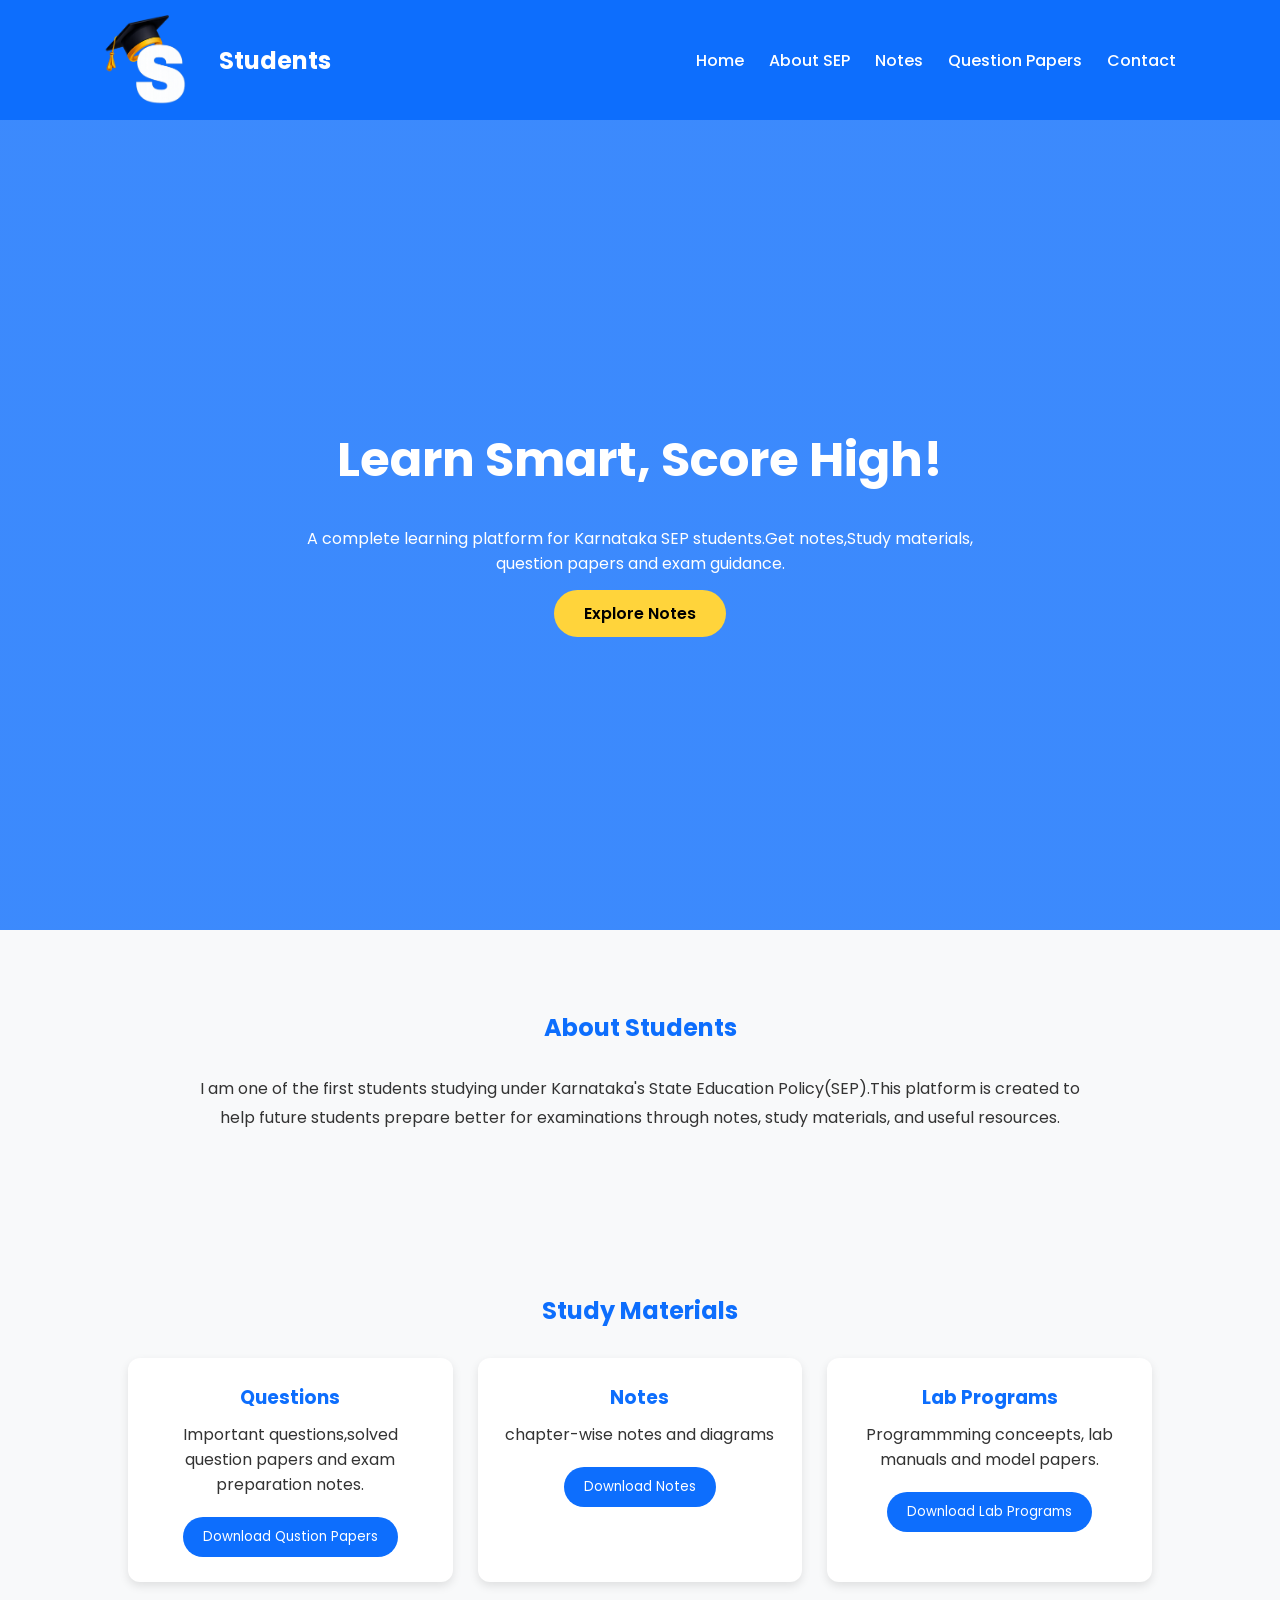
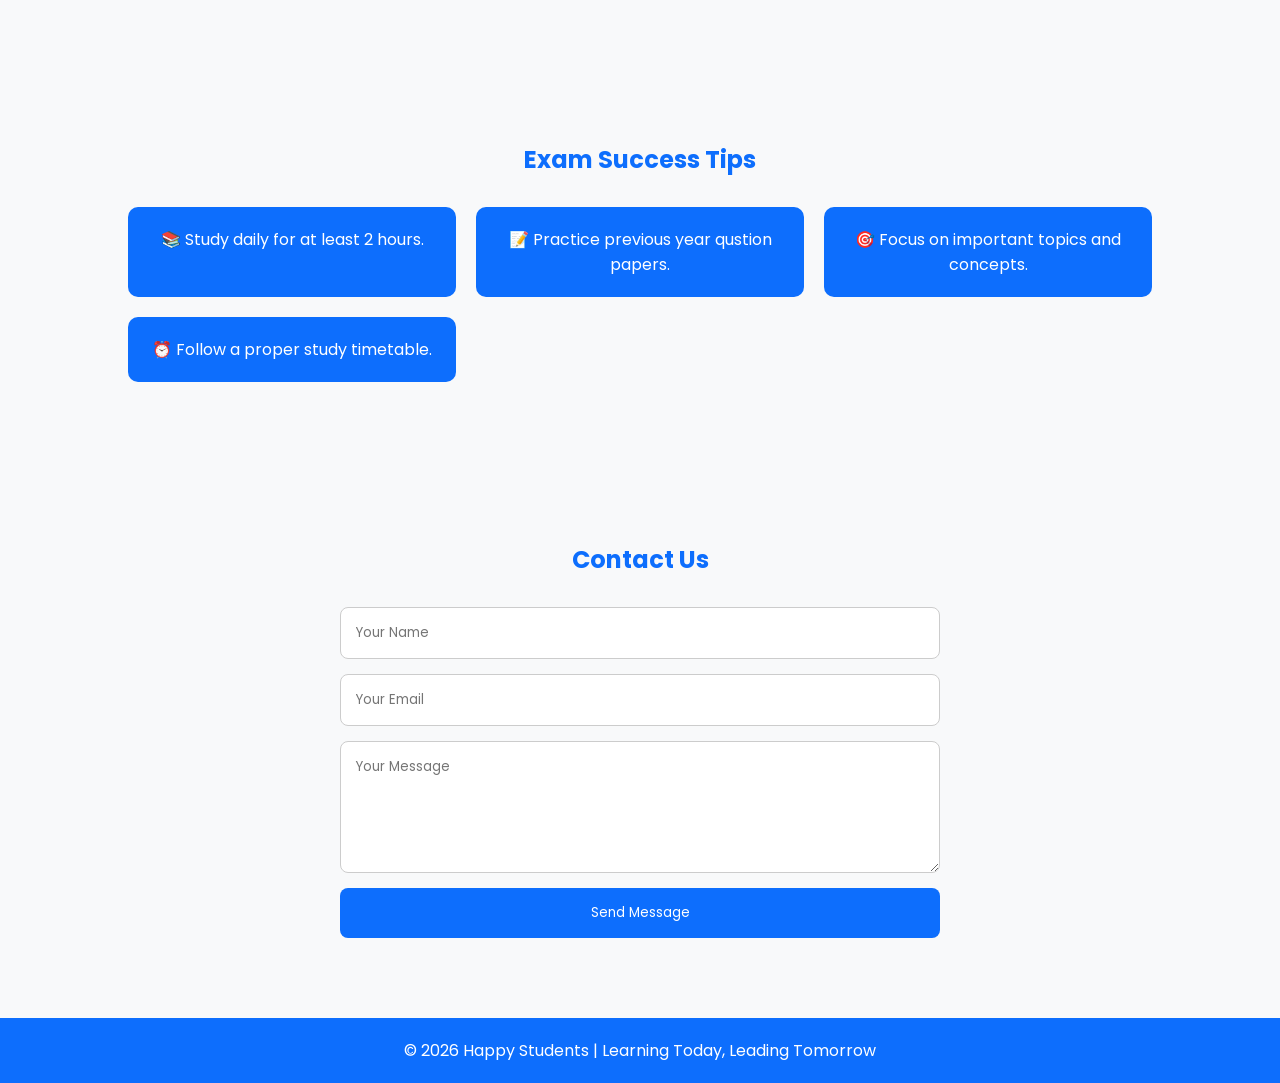
<file: index.html>
<html lang="en">
    <head>
        <meta charset="UTF-8">
        <meta name="viewport" content="width=device-width,initial-scale=1.0">
        <title>Students-SEP Learning Portal</title>
        <link rel="stylesheet" href="style1.css">
        <link rel="preconnect" href="https://fonts.googleapis.com">
        <link href="https://fonts.googleapis.com/css2?family=Poppins:wght@300;400;500;600;700;&display=swap" rel="stylesheet">
    </head>
    <body>
        <!--Header-->
        <header>
            <nav class="navbar">
        <div class="logo">
            <img src="logo.png" alt="Student logo" width="90" height="90">
            <h2>Students</h2>
        </div>
        <ul class="nav-links">
            <li><a href="#home">Home</a></li>
            <li><a href="aboutSEP.html">About SEP</a></li>
            <li><a href="Notes.html">Notes</a></li>
            <li><a href="q.html">Question Papers</a></li>
            <li><a href="https://docs.google.com/forms/d/e/1FAIpQLSdHFAW_x3-imCCM_g1EIVpyb4onKNtCBhRmlKFyCE2VDfp4XQ/viewform?usp=publish-editor">Contact</a></li>
        </ul>
            </nav>
        </header>
        <!---Hero Section-->
        <section class="hero" id="home">
            <div class="hero-content">
        <h1>Learn Smart, Score High!</h1>
        <p>A complete learning platform for Karnataka SEP students.Get notes,Study materials, question papers and exam guidance.</p><br>
        <a href="Notes.html" class="btn">Explore Notes</a>
            </div>
        </section>
        <!--About-->
        <section class="about" id="about">
        <h2>About Students</h2>
        <p>I am one of the first students studying under Karnataka's State Education Policy(SEP).This platform is created to help future students prepare better for examinations through notes, study materials, and useful resources.</p>
        </section>
        <!--Notes Section-->
        <section class="notes" id="notes">
        <h2>Study Materials</h2>
        <div class="card-container">
        <div class="card">
            <h3>Questions</h3>
            <p>Important questions,solved question papers and exam preparation notes.</p>
            <button onclick="window.location.href='q.html'">Download Qustion Papers</button>
            </div>
        <div class="card">
            <h3>Notes</h3>
            <p>chapter-wise notes and diagrams </p>
            <button onclick="window.location.href='q.html'">Download Notes</button>
            </div>
            <div class="card">
            <h3>Lab Programs </h3>
            <p>Programmming conceepts, lab manuals and model papers.</p>
            <button onclick="window.location.href='lab.html'">Download Lab Programs</button>
        </div>
        </div>
        </section>
        <!---Study Tips -->
        <section class="tips" id="tips">
        <h2>Exam Success Tips</h2>
        <div class="tips-container">
        <div class="tip-box">&#128218; Study daily for at least 2 hours.</div>
        <div class="tip-box">&#128221; Practice previous year qustion papers.</div>
        <div class="tip-box">&#127919; Focus on important topics and concepts.</div>
        <div class="tip-box">&#9200; Follow a proper study timetable.</div>
        </div>
        </section>
        <!---Contact-->
        <section class="contact" id="contact">
        <h2>Contact Us</h2>
        <form>
        <input type="text" placeholder="Your Name" required>
        <input type="email" placeholder="Your Email" required>
        <textarea rows="5" placeholder="Your Message" required></textarea>
        <button type="submit" onclick="window.location.href='https://docs.google.com/forms/d/e/1FAIpQLSdHFAW_x3-imCCM_g1EIVpyb4onKNtCBhRmlKFyCE2VDfp4XQ/viewform?usp=publish-editor'">Send Message</button>
        </form>
        </section>
        <!--Footer-->
        <footer>
            <p>&copy; 2026 Happy Students | Learning Today, Leading Tomorrow</p>
        </footer>
        </body>
</html>
</file>
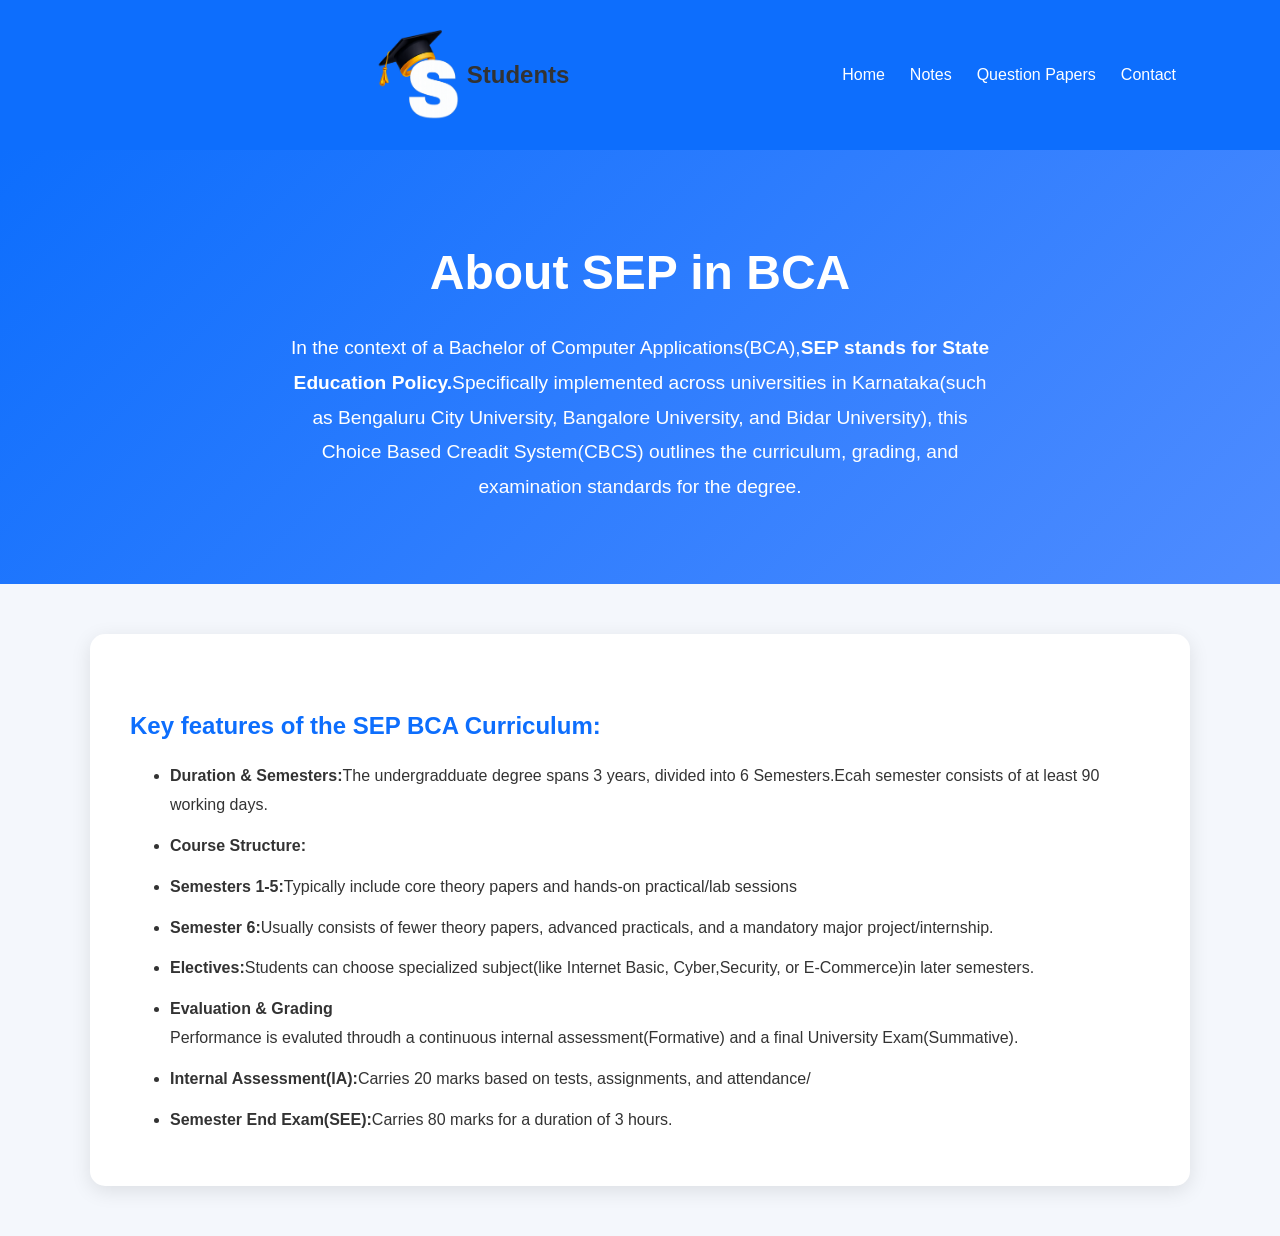
<file: aboutSEP.html>
<html>
    <head>
    <title>AboutSEP-Students</title>
    <link  rel="stylesheet" href="style.css">
    </head>
    <body>
        <header>
            <nav class="navbar">
        <div class="navbar">
            <img class="logo" src="logo.png" alt="Student logo" width="90" height="90">
            <h2>Students</h2>
        </div>
        <ul class="nav-links">
            <li><a href="index.html">Home</a></li>
            <li><a href="Notes.html">Notes</a></li>
            <li><a href="q.htnl">Question Papers</a></li>
            <li><a href="https://docs.google.com/forms/d/e/1FAIpQLSdHFAW_x3-imCCM_g1EIVpyb4onKNtCBhRmlKFyCE2VDfp4XQ/viewform?usp=publish-editor">Contact</a></li>
        </ul>
            </nav>
        </header>
        <!---Hero Section-->
        <section class="about-hero">
            <h1>About SEP in BCA</h1>
        <p>In the context of a Bachelor of Computer Applications(BCA),<b>SEP stands for State Education Policy.</b>Specifically implemented across universities in Karnataka(such as Bengaluru City University, Bangalore University, and Bidar University), this Choice Based Creadit System(CBCS) outlines the curriculum, grading, and examination standards for the degree.</p>
        </section>
        <section class="about-sep">
        <h2>Key features of the SEP BCA Curriculum:</h2>
        <ul>
        <li><b>Duration & Semesters:</b>The undergradduate degree spans 3 years, divided into 6 Semesters.Ecah semester consists of at least 90 working days.</li>
        <li><strong>Course Structure:</strong>
        <li><strong>Semesters 1-5:</strong>Typically include core theory papers and hands-on practical/lab sessions</li>
        <li><strong>Semester 6:</strong>Usually consists of fewer theory papers, advanced practicals, and a mandatory major project/internship.</li>
        </li>
        <li><b>Electives:</b>Students can choose specialized subject(like Internet Basic, Cyber,Security, or E-Commerce)in later semesters.</li>
            <li>
            <strong>Evaluation & Grading</strong><br>Performance is evaluted throudh a continuous internal assessment(Formative) and a final University Exam(Summative).</li>
            <li><strong>Internal Assessment(IA):</strong>Carries 20 marks based on tests, assignments, and attendance/</li>
            <li><strong>Semester End Exam(SEE):</strong>Carries 80 marks for a duration of 3 hours.</li>
        </ul>
        </section>
    </body>
</html>
</file>
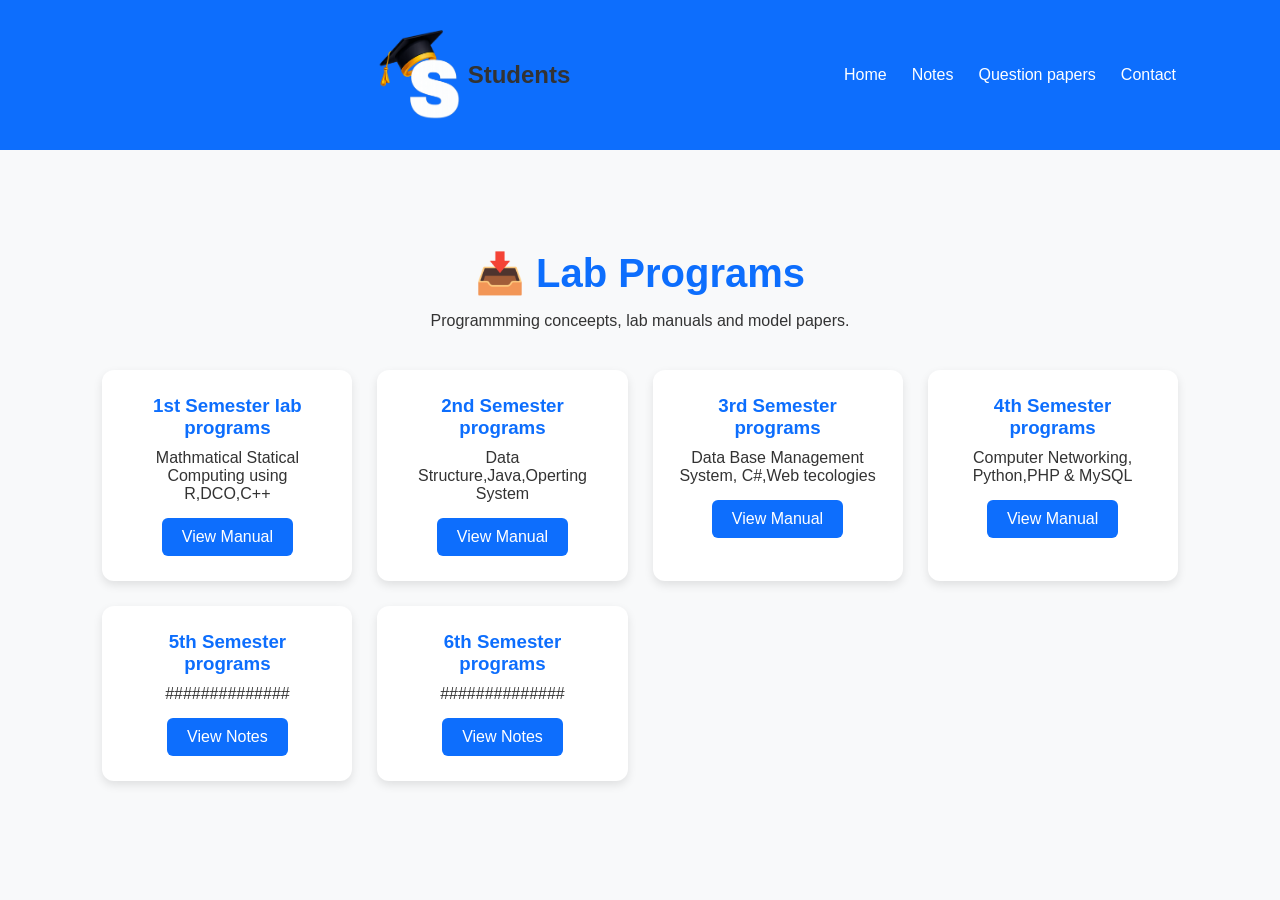
<file: lab.html>
<html>
    <head>
    <title>Lab Programs-Students</title>
    <link  rel="stylesheet" href="style4.css">
    </head>
    <body>
        <header>
            <nav class="navbar">
        <div class="navbar">
            <img class="logo" src="logo.png" alt="Student logo" width="90" height="90">
            <h2>Students</h2>
        </div>
        <ul class="nav-links">
            <li><a href="index.html">Home</a></li>
            <li><a href="Notes.html">Notes</a></li>
            <li><a href="q.html">Question papers</a></li>
            <li><a href="https://docs.google.com/forms/d/e/1FAIpQLSdHFAW_x3-imCCM_g1EIVpyb4onKNtCBhRmlKFyCE2VDfp4XQ/viewform?usp=publish-editor">Contact</a></li>
        </ul>
            </nav>
        </header>
        <section class="notes-page">
            <h1>&#128229; Lab Programs</h1>
            <p>Programmming conceepts, lab manuals and model papers.</p>
            <div class="notes-container">
                <div class="note-card">
                    <h3>1st Semester lab programs</h3>
                    <p>Mathmatical Statical Computing using R,DCO,C++</p>
                    <a href="#" target="_blank">View Manual</a>
                </div>
                <div class="note-card">
                    <h3>2nd Semester programs</h3>
                    <p>Data Structure,Java,Operting System</p>
                    <a href="#" target="_blank">View Manual</a>
                </div>
                <div class="note-card">
                    <h3>3rd Semester programs</h3>
                    <p>Data Base Management System, C#,Web tecologies</p>
                    <a href="#" target="_blank">View Manual</a>
                </div>
                <div class="note-card">
                    <h3>4th Semester programs</h3>
                    <p>Computer Networking, Python,PHP & MySQL</p>
                    <a href="#" target="_blank">View Manual</a>
                </div>
                <div class="note-card">
                    <h3>5th Semester programs</h3>
                    <p>##############</p>
                    <a href="#" target="_blank">View Notes</a>
                </div>
                <div class="note-card">
                    <h3>6th Semester programs</h3>
                    <p>##############</p>
                    <a href="#" target="_blank">View Notes</a>
                </div>
            </div>
        </section>
    </body>
</html>
</file>
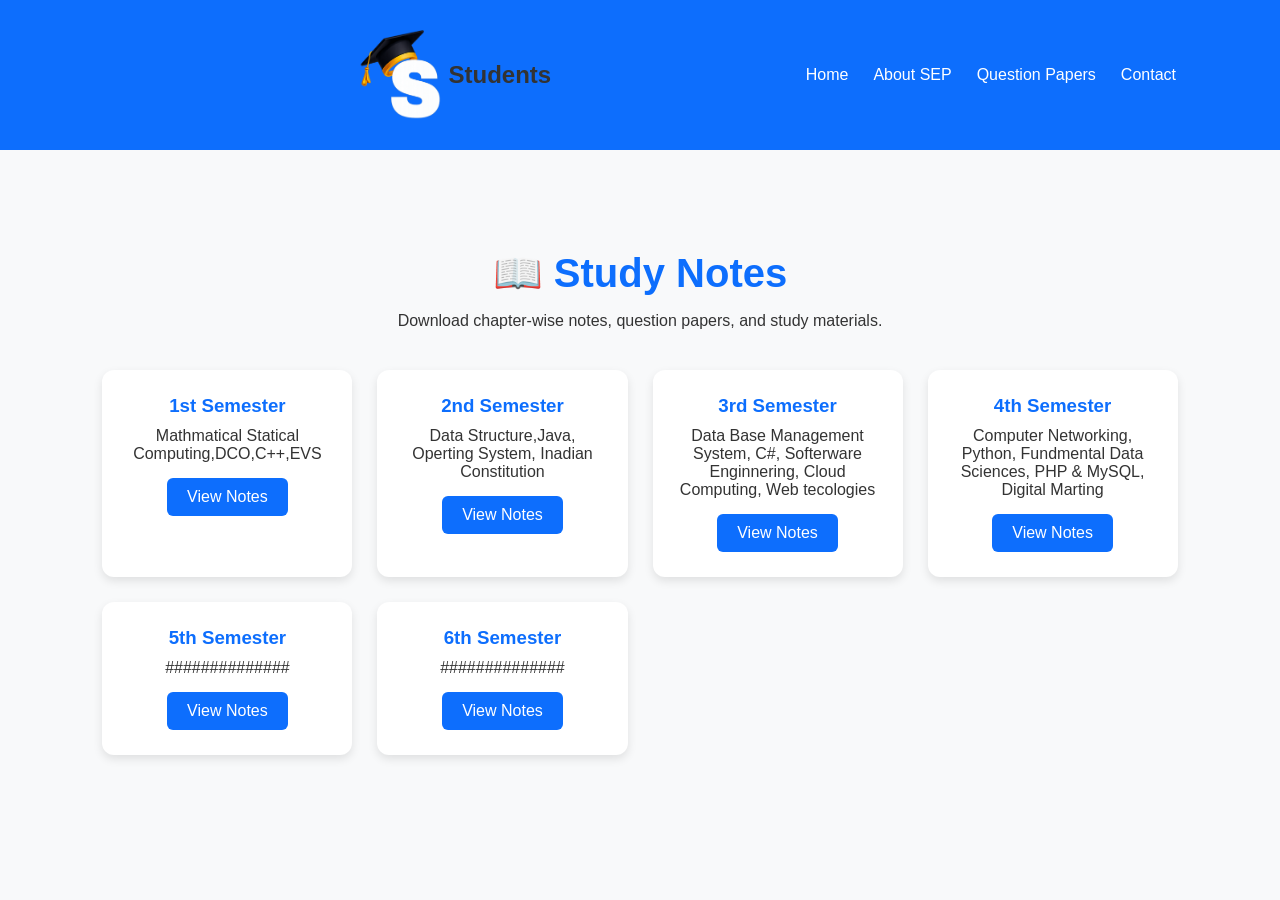
<file: Notes.html>
<html>
    <head>
    <title>Notes-Students</title>
    <link  rel="stylesheet" href="style2.css">
    </head>
    <body>
        <header>
            <nav class="navbar">
        <div class="navbar">
            <img class="logo" src="logo.png" alt="Student logo" width="90" height="90">
            <h2>Students</h2>
        </div>
        <ul class="nav-links">
            <li><a href="index.html">Home</a></li>
            <li><a href="aboutSEP.html">About SEP</a></li>
            <li><a href="q.html">Question Papers</a></li>
            <li><a href="https://docs.google.com/forms/d/e/1FAIpQLSdHFAW_x3-imCCM_g1EIVpyb4onKNtCBhRmlKFyCE2VDfp4XQ/viewform?usp=publish-editor">Contact</a></li>
        </ul>
            </nav>
        </header>
        <!--Hero section-->
        <section class="notes-page">
            <h1>&#128214; Study Notes</h1>
            <p>Download chapter-wise notes, question papers, and study materials.</p>
            <div class="notes-container">
                <div class="note-card">
                    <h3>1st Semester</h3>
                    <p>Mathmatical Statical Computing,DCO,C++,EVS</p>
                    <a href="#" target="_blank">View Notes</a>
                </div>
                <div class="note-card">
                    <h3>2nd Semester</h3>
                    <p>Data Structure,Java, Operting System, Inadian Constitution</p>
                    <a href="Notes/Operating System.pdf" target="_blank">View Notes</a>
                </div>
                <div class="note-card">
                    <h3>3rd Semester</h3>
                    <p>Data Base Management System, C#, Softerware Enginnering, Cloud Computing, Web tecologies</p>
                    <a href="#" target="_blank">View Notes</a>
                </div>
                <div class="note-card">
                    <h3>4th Semester</h3>
                    <p>Computer Networking, Python, Fundmental Data Sciences, PHP & MySQL, Digital Marting</p>
                    <a href="Notes/Python Programming.pdf" target="_blank">View Notes</a>
                </div>
                <div class="note-card">
                    <h3>5th Semester</h3>
                    <p>##############</p>
                    <a href="#" target="_blank">View Notes</a>
                </div>
                <div class="note-card">
                    <h3>6th Semester</h3>
                    <p>##############</p>
                    <a href="#" target="_blank">View Notes</a>
                </div>
            </div>
        </section>
        </body>
        </html>
</file>
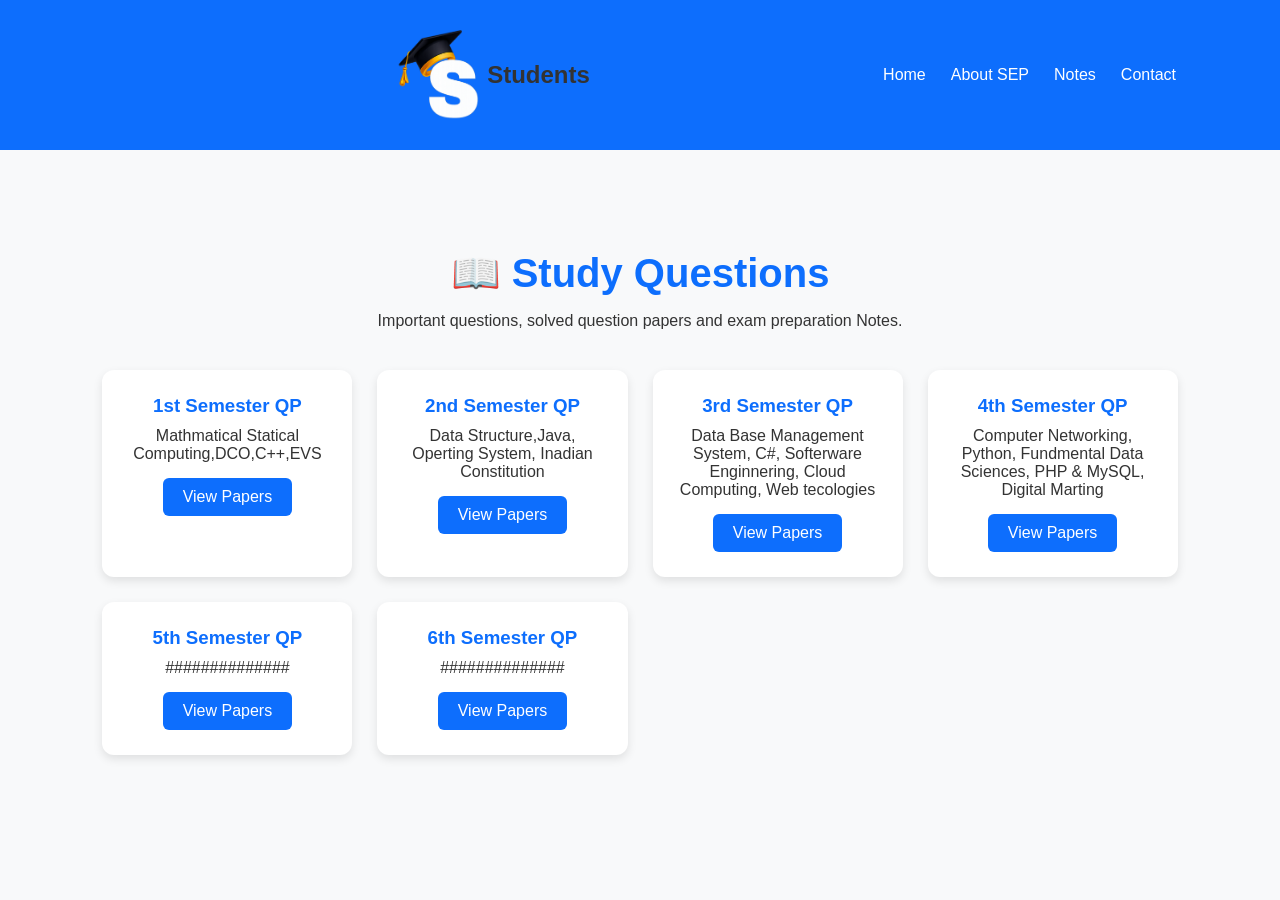
<file: q.html>
<html>
    <head>
    <title>Questions-Students</title>
    <link  rel="stylesheet" href="style2.css">
    </head>
    <body>
        <header>
            <nav class="navbar">
        <div class="navbar">
            <img class="logo" src="logo.png" alt="Student logo" width="90" height="90">
            <h2>Students</h2>
        </div>
        <ul class="nav-links">
            <li><a href="index.html">Home</a></li>
            <li><a href="aboutSEP.html">About SEP</a></li>
            <li><a href="Notes.html">Notes</a></li>
            <li><a href="https://docs.google.com/forms/d/e/1FAIpQLSdHFAW_x3-imCCM_g1EIVpyb4onKNtCBhRmlKFyCE2VDfp4XQ/viewform?usp=publish-editor">Contact</a></li>
        </ul>
            </nav>
        </header>
        <!--Hero section-->
        <section class="notes-page">
            <h1>&#128214; Study Questions</h1>
            <p>Important questions, solved question papers and exam preparation Notes.</p>
            <div class="notes-container">
                <div class="note-card">
                    <h3>1st Semester QP </h3>
                    <p>Mathmatical Statical Computing,DCO,C++,EVS</p>
                    <a href="#" target="_blank">View Papers</a>
                </div>
                <div class="note-card">
                    <h3>2nd Semester QP</h3>
                    <p>Data Structure,Java, Operting System, Inadian Constitution</p>
                    <a href="#" target="_blank">View Papers</a>
                </div>
                <div class="note-card">
                    <h3>3rd Semester QP</h3>
                    <p>Data Base Management System, C#, Softerware Enginnering, Cloud Computing, Web tecologies</p>
                    <a href="#" target="_blank">View Papers</a>
                </div>
                <div class="note-card">
                    <h3>4th Semester QP</h3>
                    <p>Computer Networking, Python, Fundmental Data Sciences, PHP & MySQL, Digital Marting</p>
                    <a href="#" target="_blank">View Papers</a>
                </div>
                <div class="note-card">
                    <h3>5th Semester QP</h3>
                    <p>##############</p>
                    <a href="#" target="_blank">View Papers</a>
                </div>
                <div class="note-card">
                    <h3>6th Semester QP</h3>
                    <p>##############</p>
                    <a href="#" target="_blank">View Papers</a>
                </div>
            </div>
        </section>
        </body>
        </html>
</file>
<file: style1.css>
*{
    margin: 0;
    padding: 0;
    box-sizing: border-box;
    font-family: 'poppins',sans-serif;
}
body{
    background: #f8f9fa;
    color: #333;
}
/*Navbar*/

header{
    width: 100%;
    background: #0d6efd;
    position: sticky;
    top: 0;
    z-index: 1000;
}
.navbar{
    max-width: 1200px;
    margin: auto;
    padding: 15px 5%;
    display: flex;
    justify-content: space-between;
    align-items: center;
}
.logo{
    display: flex;
    align-items: center;
    gap: 10px;
}
.logo img{
    width: 90px;
    height: 90px;
    margin-right: 15px;
}
.logo h2{
    color: #fff;
}
.nav-links{
    display: flex;
    list-style: none;
    gap: 25px;
}
.nav-links a{
    color: white;
    text-decoration: none;
    font-weight: 500;
    transition: 0.3s ease;
}
.nav-links a:hover{
    color: #ffd43b;
}

/* Hero Section */

.hero{
    min-height: 90vh;
    display: flex;
    justify-content: center;
    align-items: center;
    text-align: center;
    padding: 20px;
    background: linear-gradient(rgba(13,110,253,.8),rgba(13,110,253,.8)),url("https://images.unsplash.com/photo-1522202176988-66273c2fd55f");
    background-size: cover;
    background-position: center;
}

.hero-content{
    max-width: 700px;
    color: white;
}
.hero h1{
    font-size: 3rem;
    margin-bottom: 30px;
}
.btn{
    background: #ffd43b;
    color: #000;
    padding: 12px 30px;
    text-decoration: none;
    border-radius: 30px;
    font-weight: 600;
}

/*Section */

section{
    padding: 80px 10%;
}

section h2{
    text-align: center;
    margin-bottom: 30px;
    color: #0d6efd;
}

/* About */
.about p{
    max-width: 900px;
    margin: auto;
    text-align: center;
    line-height: 1.8;
}

/* Notes */

.card-container{
display: grid;
grid-template-columns: repeat(auto-fit,minmax(250px,1fr));
gap: 25px;
}

.card h3{
    color: #0d6efd;
    margin-bottom: 10px;
}
.card p{
    margin-bottom: 20px;
}
.card button{
    background: #0d6efd;
    color: white;
    border:none;
    padding: 10px 20px;
    border-radius: 20px;
    cursor: pointer;
}

/*Tips*/

.tips-container{
    display: grid;
    grid-template-columns: repeat(auto-fit,minmax(250px,1fr));
    gap: 20px;
}
.tip-box{
    background: #0d6efd;
    color: white;
    padding: 20px;
    border-radius: 10px;
    text-align: center;
}

/* Contact */
form{
    max-width: 600px;
    margin: auto;
    display: flex;
    flex-direction: column;
    gap: 15px;
}
input,textarea{
    padding: 15px;
    border: 1px solid #ccc;
    border-radius: 8px;
}
form button{
    background: #0d6efd;
    color: white;
    border: none;
    padding: 15px;
    cursor: pointer;
    border-radius: 8px;
}

/* Footer*/
footer{
    background: #0d6efd;
    color: white;
    text-align: center;
    padding: 20px;
}
.card{
    background: white;
    padding: 25px;
    border-radius: 12px;
    box-shadow: 0 4px 10px rgba(0,0,0,0.1);
    text-align: center;
}
html{
    scroll-behavior: smooth;
}
@media (max-width: 768px){
    .navbar{
        flex-direction: column;
        gap: 15px;
    }

    .nav-links{
        flex-direction: column;
        text-align: center;
    }

    .hero h1{
        font-size: 2rem;
    }
}
</file>
<file: style.css>
*{
    margin: 0;
    padding: 0;
    box-sizing: border-box;
    font-family: 'poppins',sans-serif;
}
header{
    width: 100%;
    background: #0d6efd;
    position: sticky;
    top: 0;
    z-index: 1000;
}
.navbar{
    max-width: 1200px;
    margin: auto;
    padding: 15px 5%;
    display: flex;
    justify-content: space-between;
    align-items: center;
}
.logo{
    display: flex;
    align-items: center;
    gap: 10px;
}
.logo img{
    width: 90px;
    height: 90px;
    margin-right: 15px;
}
.logo h2{
    color: #fff;
}
.nav-links{
    display: flex;
    list-style: none;
    gap: 25px;
}
.nav-links a{
    color: white;
    text-decoration: none;
    font-weight: 500;
    transition: 0.3s ease;
}
.nav-links a:hover{
    color: #ffd43b;
}
strong{
    font-weight: bold;
}
body{
    background: #f4f7fc;
    line-height: 1.8;
    color: #333;
}

.about-sep{
    max-width: 1100px;
    margin: 50px auto;
    padding: 40px;
    background: #fff;
    border-radius: 15px;
    box-shadow: 0 5px 20px rgba(0,0,0,0.1);
}

.about-sep h1{
    color: #0d6efd;
    text-align: center;
    margin-bottom: 30px;
    font-size: 2.5rem;
}

.about-sep h2{
    color: #0d6efd;
    margin-top: 30px;
    margin-bottom: 15px;
}

.about-sep p{
    margin-bottom: 20px;
    font-size: 18px;
}

.about-sep li{
    display: list-item;
    margin-bottom: 12px;
}

.highlight{
    color: #0d6efd;
    font-weight: bold;
}
.about-sep ul{
    list-style-type: disc;
    padding-left: 40px;
}
.about-hero{
    background: linear-gradient(135deg,#0d6efd,#4f8cff);
    color: white;
    text-align: center;
    padding: 80px 20px;
}

.about-hero h1{
    font-size: 3rem;
    margin-bottom: 15px;
}

.about-hero p{
    font-size: 1.2rem;
    max-width: 700px;
    margin: auto;
}
@media (max-width: 768px){
    .navbar{
        flex-direction: column;
        gap: 15px;
    }

    .nav-links{
        flex-direction: column;
        text-align: center;
    }

    .hero h1{
        font-size: 2rem;
    }
}
html{
    scroll-behavior: smooth;
}
</file>
<file: style4.css>
*{
    margin: 0;
    padding: 0;
    box-sizing: border-box;
    font-family: 'poppins',sans-serif;
}
body{
    background: #f8f9fa;
    color: #333;
}
/*Navbar*/

header{
    width: 100%;
    background: #0d6efd;
    position: sticky;
    top: 0;
    z-index: 1000;
}
.navbar{
    max-width: 1200px;
    margin: auto;
    padding: 15px 5%;
    display: flex;
    justify-content: space-between;
    align-items: center;
}
.logo{
    display: flex;
    align-items: center;
    gap: 10px;
}
.logo img{
    width: 90px;
    height: 90px;
    margin-right: 15px;
}
.logo h2{
    color: #fff;
}
.nav-links{
    display: flex;
    list-style: none;
    gap: 25px;
}
.nav-links a{
    color: white;
    text-decoration: none;
    font-weight: 500;
    transition: 0.3s ease;
}
.nav-links a:hover{
    color: #ffd43b;
}
.notes-page{
    padding: 100px 8%;
    text-align: center;
}

.notes-page h1{
    font-size: 40px;
    color: #0d6efd;
    margin-bottom: 15px;
}

.notes-container{
    display: grid;
    grid-template-columns: repeat(auto-fit,minmax(250px,1fr));
    gap: 25px;
    margin-top: 40px;
}

.note-card{
    background: #fff;
    padding: 25px;
    border-radius: 12px;
    box-shadow: 0 4px 10px rgba(0,0,0,0.1);
    transition: 0.3s;
}

.note-card:hover{
    transform: translateY(-5px);
}

.note-card h3{
    color: #0d6efd;
    margin-bottom: 10px;
}

.note-card a{
    display: inline-block;
    margin-top: 15px;
    padding: 10px 20px;
    background: #0d6efd;
    color: white;
    text-decoration: none;
    border-radius: 6px;
}

.note-card a:hover{
    background: #084298;
}
</file>
<file: style2.css>
*{
    margin: 0;
    padding: 0;
    box-sizing: border-box;
    font-family: 'poppins',sans-serif;
}
body{
    background: #f8f9fa;
    color: #333;
}
/*Navbar*/

header{
    width: 100%;
    background: #0d6efd;
    position: sticky;
    top: 0;
    z-index: 1000;
}
.navbar{
    max-width: 1200px;
    margin: auto;
    padding: 15px 5%;
    display: flex;
    justify-content: space-between;
    align-items: center;
}
.logo{
    display: flex;
    align-items: center;
    gap: 10px;
}
.logo img{
    width: 90px;
    height: 90px;
    margin-right: 15px;
}
.logo h2{
    color: #fff;
}
.nav-links{
    display: flex;
    list-style: none;
    gap: 25px;
}
.nav-links a{
    color: white;
    text-decoration: none;
    font-weight: 500;
    transition: 0.3s ease;
}
.nav-links a:hover{
    color: #ffd43b;
}
.notes-page{
    padding: 100px 8%;
    text-align: center;
}

.notes-page h1{
    font-size: 40px;
    color: #0d6efd;
    margin-bottom: 15px;
}

.notes-container{
    display: grid;
    grid-template-columns: repeat(auto-fit,minmax(250px,1fr));
    gap: 25px;
    margin-top: 40px;
}

.note-card{
    background: #fff;
    padding: 25px;
    border-radius: 12px;
    box-shadow: 0 4px 10px rgba(0,0,0,0.1);
    transition: 0.3s;
}

.note-card:hover{
    transform: translateY(-5px);
}

.note-card h3{
    color: #0d6efd;
    margin-bottom: 10px;
}

.note-card a{
    display: inline-block;
    margin-top: 15px;
    padding: 10px 20px;
    background: #0d6efd;
    color: white;
    text-decoration: none;
    border-radius: 6px;
}

.note-card a:hover{
    background: #084298;
}
</file>
